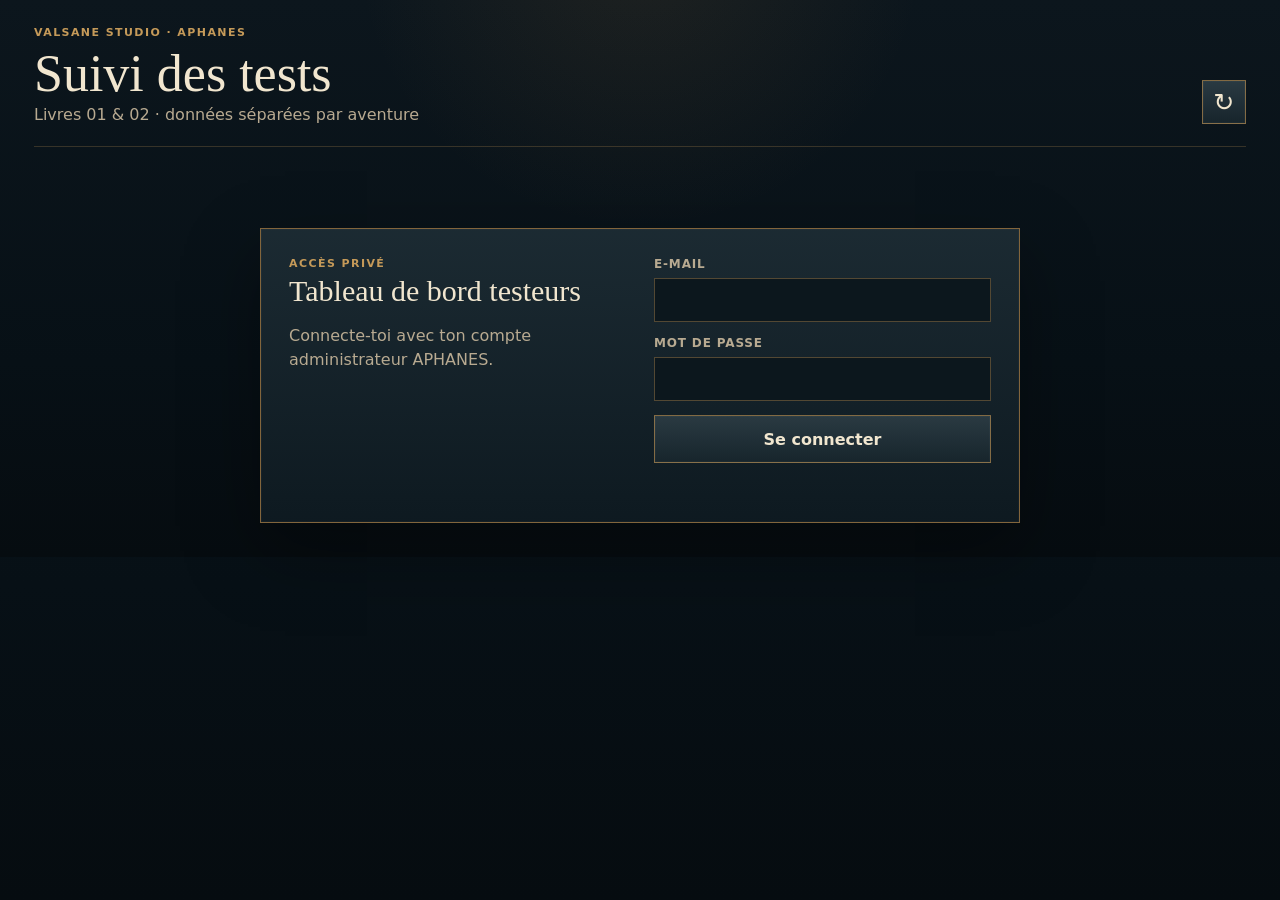
<file: dashboard/index.html>
<!doctype html>
<html lang="fr">
<head>
  <meta charset="utf-8">
  <meta name="viewport" content="width=device-width,initial-scale=1,viewport-fit=cover">
  <meta name="theme-color" content="#10191f">
  <meta name="apple-mobile-web-app-capable" content="yes">
  <meta name="apple-mobile-web-app-status-bar-style" content="black-translucent">
  <meta name="apple-mobile-web-app-title" content="APHANES Tests">
  <title>APHANES — Suivi des tests</title>
  <link rel="manifest" href="./manifest.webmanifest">
  <link rel="stylesheet" href="./styles.css?v=2">
</head>
<body>
  <div class="app-shell">
    <header class="app-header">
      <div>
        <div class="eyebrow">Valsane Studio · APHANES</div>
        <h1>Suivi des tests</h1>
        <p class="subtitle">Livres 01 & 02 · données séparées par aventure</p>
      </div>
      <div class="header-actions">
        <span id="lastRefresh" class="last-refresh"></span>
        <button id="refreshBtn" class="icon-btn" type="button" title="Actualiser" aria-label="Actualiser">↻</button>
        <button id="logoutBtn" class="text-btn hidden" type="button">Déconnexion</button>
      </div>
    </header>

    <main>
      <section id="loginView" class="login-card">
        <div class="login-copy">
          <div class="eyebrow">Accès privé</div>
          <h2>Tableau de bord testeurs</h2>
          <p>Connecte-toi avec ton compte administrateur APHANES.</p>
        </div>
        <form id="loginForm" class="login-form">
          <label>
            <span>E-mail</span>
            <input id="emailInput" type="email" autocomplete="username" required>
          </label>
          <label>
            <span>Mot de passe</span>
            <input id="passwordInput" type="password" autocomplete="current-password" required>
          </label>
          <button class="primary-btn" type="submit">Se connecter</button>
          <p id="loginStatus" class="form-status" aria-live="polite"></p>
        </form>
      </section>

      <section id="dashboardView" class="hidden">
        <div id="bookSummaries" class="book-summaries" aria-label="Résumés par livre"></div>

        <section class="panel filters-panel">
          <div class="filter-group">
            <label for="bookFilter">Livre</label>
            <select id="bookFilter">
              <option value="all">Tous les livres</option>
              <option value="livre01">Livre 01 · La Grotte de Valombre</option>
              <option value="livre02">Livre 02 · Le Secret du Providence</option>
            </select>
          </div>
          <div class="filter-group">
            <label for="resultFilter">Résultat</label>
            <select id="resultFilter">
              <option value="all">Toutes les parties</option>
              <option value="fin_histoire">Fin de l’histoire</option>
              <option value="mort_combat">Mort en combat</option>
              <option value="mort_subite">Mort / fin brutale</option>
              <option value="transformation_terre_noire">Transformation</option>
            </select>
          </div>
          <div class="filter-group">
            <label for="searchInput">Recherche</label>
            <input id="searchInput" type="search" placeholder="Page, commentaire, arme…">
          </div>
          <div class="filter-count"><strong id="visibleCount">0</strong> partie(s)</div>
        </section>

        <section class="panel">
          <div class="panel-head">
            <div>
              <div class="eyebrow">Détail des sessions</div>
              <h2>Parties terminées</h2>
            </div>
            <div class="legend">
              <span class="legend-dot end"></span> Fin
              <span class="legend-dot death"></span> Mort
              <span class="legend-dot transform"></span> Transformation
            </div>
          </div>

          <div class="table-wrap">
            <table class="runs-table">
              <thead>
                <tr>
                  <th>Date</th>
                  <th>Livre</th>
                  <th>Résultat</th>
                  <th>Fin / mort</th>
                  <th>Durée</th>
                  <th>Checkpoint</th>
                  <th>Vie</th>
                  <th>Terre noire</th>
                  <th>Combats</th>
                  <th>Notes</th>
                  <th>Commentaire</th>
                </tr>
              </thead>
              <tbody id="runsBody"></tbody>
            </table>
          </div>
          <div id="mobileRuns" class="mobile-runs"></div>
          <div id="emptyState" class="empty-state hidden">Aucune partie ne correspond aux filtres.</div>
        </section>
      </section>
    </main>
  </div>

  <div id="detailBackdrop" class="detail-backdrop hidden" aria-hidden="true">
    <article class="detail-sheet" role="dialog" aria-modal="true" aria-labelledby="detailTitle">
      <button id="detailClose" class="detail-close" type="button" aria-label="Fermer">×</button>
      <div id="detailContent"></div>
    </article>
  </div>

  <script src="./app.js?v=7"></script>
  <script src="./stats-toggle.js?v=1"></script>
  <script src="./delete-run.js?v=1"></script>
  <script src="./soldier-events-ui.js?v=1"></script>
</body>
</html>
</file>
<file: dashboard/styles.css>
:root{
  color-scheme:dark;
  --bg:#091117;
  --panel:#111d24;
  --panel2:#17262f;
  --line:#82653c;
  --line-soft:rgba(173,135,78,.28);
  --text:#f1e6cf;
  --muted:#b8aa91;
  --gold:#c59a59;
  --good:#7da889;
  --bad:#c06f63;
  --violet:#8b78a8;
}
*{box-sizing:border-box}
html,body{margin:0;min-height:100%;background:
  radial-gradient(circle at 50% -10%,rgba(155,112,57,.13),transparent 32%),
  linear-gradient(180deg,#0c161d,#071016 65%,#060c10);
  color:var(--text);font-family:Inter,system-ui,-apple-system,BlinkMacSystemFont,"Segoe UI",sans-serif}
button,input,select{font:inherit}
button{cursor:pointer}
.hidden{display:none!important}
.app-shell{width:min(1440px,100%);margin:0 auto;padding:max(18px,env(safe-area-inset-top)) clamp(14px,3vw,34px) max(34px,env(safe-area-inset-bottom))}
.app-header{display:flex;justify-content:space-between;align-items:flex-end;gap:20px;padding:8px 0 22px;border-bottom:1px solid var(--line-soft)}
.eyebrow{text-transform:uppercase;letter-spacing:.13em;font-size:11px;color:var(--gold);font-weight:700}
h1,h2{font-family:Georgia,"Times New Roman",serif;font-weight:500}
h1{font-size:clamp(30px,5vw,52px);margin:5px 0 2px}
h2{margin:4px 0 0;font-size:clamp(22px,3vw,30px)}
.subtitle{margin:0;color:var(--muted)}
.header-actions{display:flex;align-items:center;gap:9px}
.last-refresh{font-size:12px;color:var(--muted);white-space:nowrap}
.icon-btn,.text-btn,.primary-btn{border:1px solid rgba(185,142,79,.66);background:linear-gradient(180deg,#2a3a42,#17252c);color:var(--text);box-shadow:inset 0 0 0 1px rgba(255,255,255,.025)}
.icon-btn{width:44px;height:44px;font-size:25px}
.text-btn{min-height:44px;padding:0 14px}
.primary-btn{min-height:48px;padding:0 18px;font-weight:700}
.login-card{width:min(760px,100%);margin:9vh auto 0;display:grid;grid-template-columns:1fr 1fr;gap:28px;padding:28px;border:1px solid var(--line);background:linear-gradient(180deg,rgba(28,43,51,.97),rgba(14,26,33,.97));box-shadow:0 28px 70px rgba(0,0,0,.34),inset 0 0 0 1px rgba(255,255,255,.025)}
.login-copy p{color:var(--muted);line-height:1.5}
.login-form{display:grid;gap:14px}
.login-form label,.filter-group{display:grid;gap:7px}
.login-form label span,.filter-group label{font-size:12px;color:var(--muted);font-weight:700;text-transform:uppercase;letter-spacing:.07em}
input,select{width:100%;border:1px solid rgba(167,132,78,.46);background:#0c171d;color:var(--text);min-height:44px;padding:10px 12px;border-radius:0;outline:none}
input:focus,select:focus{border-color:var(--gold);box-shadow:0 0 0 2px rgba(197,154,89,.1)}
.form-status{min-height:1.3em;margin:0;color:#e0a397;font-size:13px}
.book-summaries{display:grid;gap:14px;margin:22px 0 14px}
.book-summary{padding:15px;border:1px solid var(--line-soft);background:rgba(10,19,24,.54)}
.book-summary-head{display:flex;align-items:center;gap:12px;margin-bottom:2px}
.book-summary-head h2{font-size:21px;margin:0}
.summary-grid{display:grid;grid-template-columns:repeat(8,minmax(0,1fr));gap:10px;margin:12px 0 0}
.book-summary.livre02 .summary-grid{grid-template-columns:repeat(7,minmax(0,1fr))}
.book-pill{display:inline-block;padding:5px 8px;border:1px solid currentColor;font-size:11px;font-weight:800;letter-spacing:.04em;white-space:nowrap}
.book-pill.livre01{color:#d0aa69}
.book-pill.livre02{color:#8eb3c2}
.book-title-small{display:inline-block;margin-top:5px;color:var(--muted);font-size:11px;line-height:1.2}
.metric-card{min-height:112px;padding:15px 14px;border:1px solid var(--line-soft);background:linear-gradient(180deg,rgba(28,44,53,.98),rgba(15,27,34,.98));display:flex;flex-direction:column;justify-content:space-between}
.metric-card span{font-size:12px;color:var(--muted);line-height:1.25}
.metric-card strong{font-family:Georgia,"Times New Roman",serif;font-size:27px;font-weight:500;color:#f6ead0}
.panel{border:1px solid var(--line-soft);background:rgba(12,23,29,.91);box-shadow:0 12px 34px rgba(0,0,0,.16);margin-top:14px}
.filters-panel{display:grid;grid-template-columns:240px 230px minmax(260px,1fr) auto;align-items:end;gap:14px;padding:14px}
.filter-count{padding:0 4px 12px;color:var(--muted);white-space:nowrap}
.filter-count strong{color:var(--text)}
.panel-head{display:flex;justify-content:space-between;align-items:flex-end;gap:18px;padding:18px;border-bottom:1px solid var(--line-soft)}
.legend{display:flex;gap:8px;align-items:center;color:var(--muted);font-size:12px;white-space:nowrap}
.legend-dot{display:inline-block;width:8px;height:8px;border-radius:50%;margin-left:5px}
.legend-dot.end{background:var(--good)}
.legend-dot.death{background:var(--bad)}
.legend-dot.transform{background:var(--violet)}
.table-wrap{overflow:auto}
.runs-table{width:100%;border-collapse:collapse;min-width:1120px}
.runs-table th{position:sticky;top:0;background:#13222a;color:#bcae95;text-align:left;font-size:11px;text-transform:uppercase;letter-spacing:.07em;padding:11px 12px;border-bottom:1px solid var(--line-soft)}
.runs-table td{padding:12px;border-bottom:1px solid rgba(173,135,78,.14);vertical-align:top;font-size:13px;color:#ded2bb}
.runs-table tbody tr{cursor:pointer;transition:background .15s}
.runs-table tbody tr:hover{background:rgba(255,255,255,.025)}
.result-pill{display:inline-block;padding:5px 8px;border:1px solid currentColor;font-size:11px;font-weight:700;white-space:nowrap}
.result-pill.end{color:#91b79a}.result-pill.death{color:#d9897e}.result-pill.transform{color:#aa94c7}
.note-set{display:flex;gap:5px;flex-wrap:wrap}
.note-chip{border:1px solid rgba(173,135,78,.32);padding:3px 5px;font-size:11px;color:#dacaa9}
.comment-cell{max-width:300px;white-space:nowrap;overflow:hidden;text-overflow:ellipsis;color:#c9bca5}
.mobile-runs{display:none}
.empty-state{text-align:center;padding:40px 20px;color:var(--muted)}
.detail-backdrop{position:fixed;inset:0;z-index:1000;background:rgba(3,7,9,.76);backdrop-filter:blur(5px);display:flex;justify-content:flex-end}
.detail-sheet{position:relative;width:min(780px,100%);height:100%;overflow:auto;padding:28px 24px 50px;background:linear-gradient(180deg,#15252d,#0d181e);border-left:1px solid var(--line);box-shadow:-25px 0 80px rgba(0,0,0,.42)}
.detail-close{position:sticky;top:0;float:right;width:44px;height:44px;z-index:2;border:1px solid var(--line);background:#14242c;color:var(--text);font-size:26px}
.detail-title{padding-right:56px}
.detail-book{display:flex;align-items:center;gap:9px;margin:10px 0 7px;color:#ded2bb}
.detail-grid{display:grid;grid-template-columns:repeat(3,minmax(0,1fr));gap:9px;margin:20px 0}
.detail-stat{padding:12px;border:1px solid var(--line-soft);background:rgba(255,255,255,.02)}
.detail-stat span{display:block;color:var(--muted);font-size:11px;text-transform:uppercase;letter-spacing:.06em;margin-bottom:4px}
.detail-stat strong{font-size:16px}
.detail-section{margin-top:22px;padding-top:17px;border-top:1px solid var(--line-soft)}
.detail-section h3{margin:0 0 11px;font-family:Georgia,"Times New Roman",serif;font-size:20px}
.path-list{display:flex;gap:6px;flex-wrap:wrap}
.path-page{padding:5px 7px;border:1px solid rgba(173,135,78,.26);background:rgba(255,255,255,.018);font-size:12px}
.inventory-list{margin:0;padding-left:18px;color:#d6cab4;line-height:1.55}
.comment-box{padding:14px;border-left:2px solid var(--gold);background:rgba(197,154,89,.06);line-height:1.55;white-space:pre-wrap}
@media(max-width:1150px){.summary-grid,.book-summary.livre02 .summary-grid{grid-template-columns:repeat(4,minmax(0,1fr))}.filters-panel{grid-template-columns:1fr 1fr}.filter-count{grid-column:1/-1;padding-bottom:0}}
@media(max-width:760px){
  .app-shell{padding-left:10px;padding-right:10px}
  .app-header{align-items:flex-start}
  .last-refresh{display:none}
  .text-btn{font-size:12px;padding:0 9px}
  .login-card{grid-template-columns:1fr;margin-top:5vh;padding:20px}
  .summary-grid,.book-summary.livre02 .summary-grid{grid-template-columns:repeat(2,minmax(0,1fr));gap:8px}
  .metric-card{min-height:92px;padding:12px}
  .metric-card strong{font-size:24px}
  .filters-panel{grid-template-columns:1fr 1fr}
  .filter-count{grid-column:1/-1;padding-bottom:0}
  .panel-head{align-items:flex-start}
  .legend{display:none}
  .table-wrap{display:none}
  .mobile-runs{display:grid;gap:8px;padding:10px}
  .mobile-run{border:1px solid var(--line-soft);background:rgba(255,255,255,.018);padding:13px;cursor:pointer}
  .mobile-run-head{display:flex;justify-content:space-between;gap:12px;align-items:flex-start}
  .mobile-book-line{display:flex;align-items:center;gap:7px;margin-bottom:8px;color:var(--muted);font-size:11px}
.mobile-run h3{font:500 17px Georgia,"Times New Roman",serif;margin:0 0 5px}
  .mobile-run p{margin:5px 0;color:var(--muted);font-size:12px;line-height:1.4}
  .mobile-run-meta{display:flex;gap:9px;flex-wrap:wrap;font-size:12px;color:#ddd0b6;margin-top:9px}
  .detail-sheet{padding:20px 14px 42px}
  .detail-grid{grid-template-columns:repeat(2,minmax(0,1fr))}
}
@media(max-width:440px){
  .filters-panel{grid-template-columns:1fr}
  .filter-count{grid-column:auto}
  .detail-grid{grid-template-columns:1fr 1fr}
}
</file>
